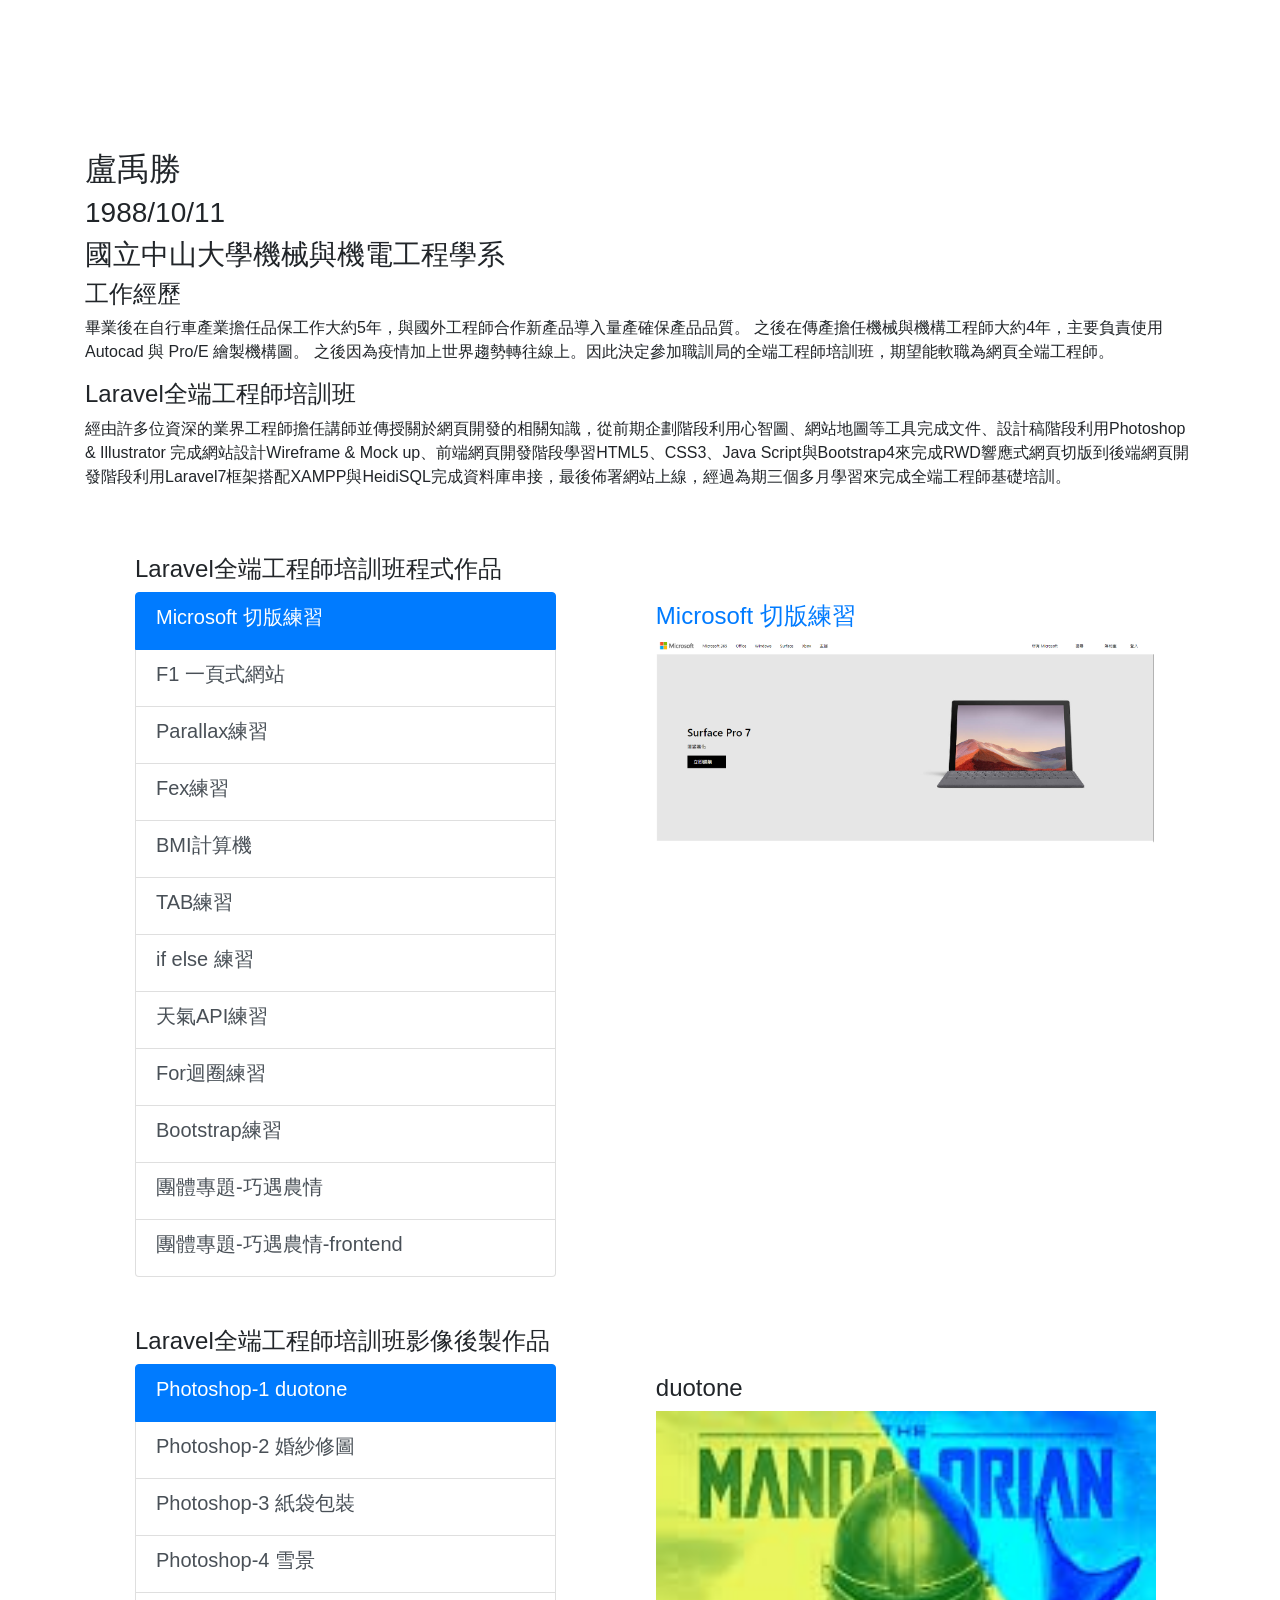
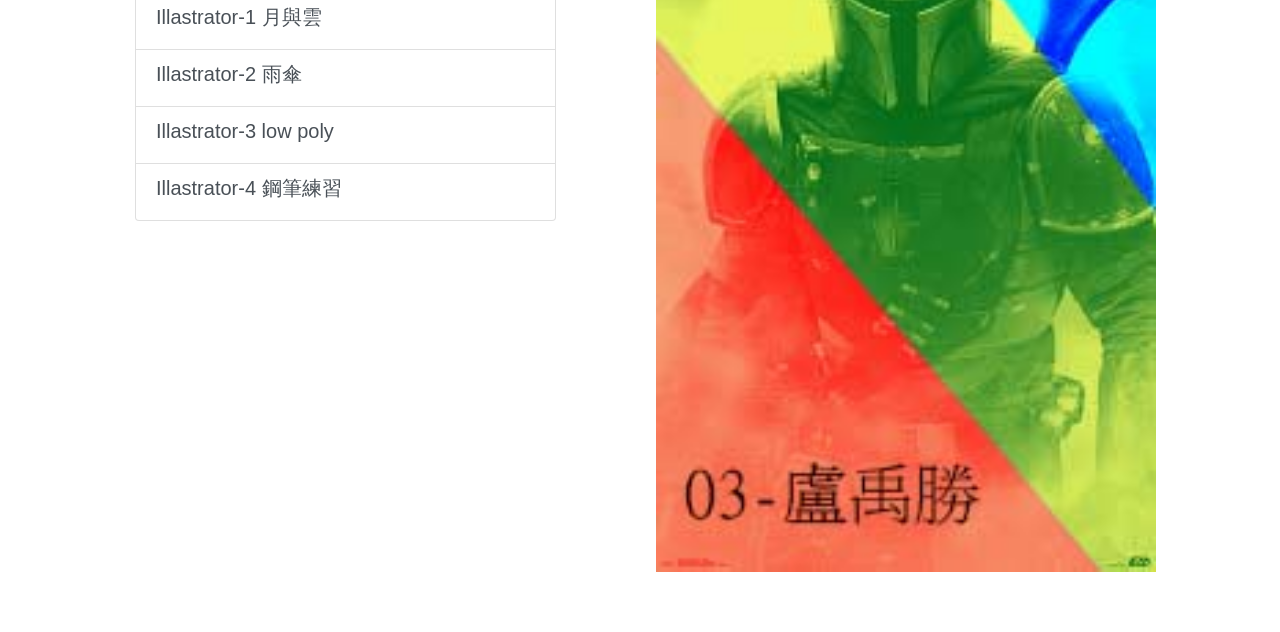
<file: index.html>
<!DOCTYPE html>
<html lang="en">

<head>
    <meta charset="UTF-8">
    <meta http-equiv="X-UA-Compatible" content="IE=edge">
    <meta name="viewport" content="width=device-width, initial-scale=1.0">
    <title>盧禹勝 Louis 作品集</title>

    <!-- Bootstrap 4.6 CSS -->
    <link rel="stylesheet" href="https://cdn.jsdelivr.net/npm/bootstrap@4.6.0/dist/css/bootstrap.min.css"
        integrity="sha384-B0vP5xmATw1+K9KRQjQERJvTumQW0nPEzvF6L/Z6nronJ3oUOFUFpCjEUQouq2+l" crossorigin="anonymous">

    <!-- Font Awsome -->
    <link rel="stylesheet" href="https://pro.fontawesome.com/releases/v5.10.0/css/all.css"
        integrity="sha384-AYmEC3Yw5cVb3ZcuHtOA93w35dYTsvhLPVnYs9eStHfGJvOvKxVfELGroGkvsg+p" crossorigin="anonymous">

    <!-- google Font -->
    <link rel="preconnect" href="https://fonts.googleapis.com">
    <link rel="preconnect" href="https://fonts.gstatic.com" crossorigin>
    <link href="https://fonts.googleapis.com/css2?family=Noto+Serif+TC:wght@700&display=swap" rel="stylesheet">
    <!-- wow.js -->
    <link rel="stylesheet" href="https://cdnjs.cloudflare.com/ajax/libs/animate.css/3.7.2/animate.min.css">

    <!-- index style -->
    <link rel="stylesheet" href="/css/index.css">


</head>

<body>

    <main>

        <div class="banner d-flex justify-content-center">
            <div class="banner-img">
                <!-- <img src="/img/Banner.jpg" alt="" style="max-width: 100%;height: auto;"> -->
            </div>
        </div>

        <div class="container">

            <div class="resume">

                <h2>盧禹勝</h2>
                <h3>1988/10/11</h3>
                <h3>國立中山大學機械與機電工程學系</h3>
                <h4>工作經歷</h4>
                <p>
                    畢業後在自行車產業擔任品保工作大約5年，與國外工程師合作新產品導入量產確保產品品質。
                    之後在傳產擔任機械與機構工程師大約4年，主要負責使用 Autocad 與 Pro/E 繪製機構圖。
                    之後因為疫情加上世界趨勢轉往線上。因此決定參加職訓局的全端工程師培訓班，期望能軟職為網頁全端工程師。
                </p>
                <h4>Laravel全端工程師培訓班</h4>
                <p>經由許多位資深的業界工程師擔任講師並傳授關於網頁開發的相關知識，從前期企劃階段利用心智圖、網站地圖等工具完成文件、設計稿階段利用Photoshop & Illustrator
                    完成網站設計Wireframe & Mock up、前端網頁開發階段學習HTML5、CSS3、Java
                    Script與Bootstrap4來完成RWD響應式網頁切版到後端網頁開發階段利用Laravel7框架搭配XAMPP與HeidiSQL完成資料庫串接，最後佈署網站上線，經過為期三個多月學習來完成全端工程師基礎培訓。
                </p>
            </div>

            <div class="frontend">

                <h4>Laravel全端工程師培訓班程式作品</h4>
                <div class="row no-gutters">
                    <div class="col-lg-5">
                        <div class="list-group" id="list-tab" role="tablist">
                            <a class="list-group-item list-group-item-action active" id="list-Microsoft"
                                data-toggle="list" href="#Microsoft" role="tab">
                                <h5>Microsoft 切版練習</h5>
                            </a>
                            <a class="list-group-item list-group-item-action" id="list-messages-list" data-toggle="list"
                                href="#F1-one-page" role="tab">
                                <h5>F1 一頁式網站</h5>
                            </a>
                            <a class="list-group-item list-group-item-action" id="list-settings-list" data-toggle="list"
                                href="#Parallax" role="tab">
                                <h5>Parallax練習</h5>
                            </a>
                            <a class="list-group-item list-group-item-action" id="list-settings-list" data-toggle="list"
                                href="#Flex" role="tab">
                                <h5>Fex練習</h5>
                            </a>

                            <a class="list-group-item list-group-item-action" id="list-profile-list" data-toggle="list"
                                href="#BMI" role="tab">
                                <h5>BMI計算機</h5>
                            </a>
                            <a class="list-group-item list-group-item-action" id="list-profile-list" data-toggle="list"
                                href="#TAB" role="tab">
                                <h5>TAB練習</h5>
                            </a>
                            <a class="list-group-item list-group-item-action" id="list-profile-list" data-toggle="list"
                                href="#score" role="tab">
                                <h5>if else 練習</h5>
                            </a>
                            <a class="list-group-item list-group-item-action" id="list-profile-list" data-toggle="list"
                                href="#API" role="tab">
                                <h5>天氣API練習</h5>
                            </a>

                            <a class="list-group-item list-group-item-action" id="list-profile-list" data-toggle="list"
                                href="#block-game" role="tab">
                                <h5>For迴圈練習</h5>
                            </a>

                            <a class="list-group-item list-group-item-action" id="list-profile-list" data-toggle="list"
                                href="#bootstrap" role="tab">
                                <h5>Bootstrap練習</h5>
                            </a>

                            <a class="list-group-item list-group-item-action" id="list-profile-list" data-toggle="list"
                                href="#team-project" role="tab">
                                <h5>團體專題-巧遇農情</h5>
                            </a>

                            <a class="list-group-item list-group-item-action" id="list-profile-list" data-toggle="list"
                                href="#team-project-frontend" role="tab">
                                <h5>團體專題-巧遇農情-frontend</h5>
                            </a>

                        </div>
                    </div>
                    <div class="col-lg-5 links">
                        <div class="tab-content" id="nav-tabContent">
                            <div class="link tab-pane fade show active" id="Microsoft" role="tabpanel"
                                aria-labelledby="list-Microsoft">
                                <a href="https://louis5628.github.io/20210413-Microsoft 切版.html">
                                    <h4>Microsoft 切版練習</h4>
                                    <img src="/img/Microsoft.PNG" alt="">
                                </a>
                            </div>

                            <div class="link tab-pane fade" id="F1-one-page" role="tabpanel"
                                aria-labelledby="list-messages-list">
                                <a href="https://louis5628.github.io/F1-one page website.html">
                                    <h4>F1 一頁式網站</h4>
                                    <img src="/img/f1-website.PNG" alt="">
                                </a>
                            </div>
                            <div class="link tab-pane fade" id="Parallax" role="tabpanel"
                                aria-labelledby="list-settings-list">
                                <a href="https://louis5628.github.io/parallax-practice.html">
                                    <h4>Parallax練習</h4>
                                    <img src="/img/Parallax-practice.PNG" alt="">
                                </a>
                            </div>
                            <div class="link tab-pane fade" id="Flex" role="tabpanel"
                                aria-labelledby="list-settings-list">
                                <a href="https://louis5628.github.io/twitch-flex-practice.html">
                                    <h4>Flex練習</h4>
                                    <img src="/img/twitch.PNG" alt="">
                                </a>
                            </div>

                            <div class="link tab-pane fade" id="BMI" role="tabpanel"
                                aria-labelledby="list-profile-list"><a
                                    href="https://louis5628.github.io/2021-04-15-BMI.html">
                                    <h4>BMI計算機</h4>
                                    <img src="/img/BMI.PNG" alt="">
                                </a>
                            </div>

                            <div class="link tab-pane fade" id="TAB" role="tabpanel"
                                aria-labelledby="list-profile-list"><a
                                    href="https://louis5628.github.io/javascript-practice-tab.html">
                                    <h4>TAB練習</h4>
                                    <img src="/img/TAB.PNG" alt="">
                                </a>
                            </div>

                            <div class="link tab-pane fade" id="score" role="tabpanel"
                                aria-labelledby="list-profile-list">
                                <a href="https://louis5628.github.io/javascript-practice-if-else-score.html">
                                    <h4>if else 練習</h4>
                                    <img src="/img/score.PNG" alt="">
                                </a>
                            </div>

                            <div class="link tab-pane fade" id="API" role="tabpanel"
                                aria-labelledby="list-profile-list">
                                <a href="https://louis5628.github.io/javascript-practice-weather-api.html">
                                    <h4>天氣API練習</h4>
                                    <img src="/img/weather-api.PNG" alt="">
                                </a>
                            </div>

                            <div class="link tab-pane fade" id="block-game" role="tabpanel"
                                aria-labelledby="list-profile-list">
                                <a href="https://louis5628.github.io/javascript-practice-block-game.html">
                                    <h4>For迴圈練習</h4>
                                    <img src="/img/block-game.PNG" alt="">
                                </a>
                            </div>

                            <div class="link tab-pane fade" id="bootstrap" role="tabpanel"
                                aria-labelledby="list-profile-list">
                                <a href="https://louis5628.github.io/bootstrap-digipack-index.html">
                                    <h4>Bootstrap練習</h4>
                                    <img src="/img/bootstrap.PNG" alt="">
                                </a>
                            </div>


                            <div class="link tab-pane fade" id="team-project" role="tabpanel"
                                aria-labelledby="list-profile-list">
                                <a href="https://110-03-sunyehfy-chomeet.dev-hub.io/">
                                    <h4>團體專題-巧遇農情</h4>
                                    <img src="/img/chomeet.PNG" alt="">
                                </a>
                            </div>

                            <div class="link tab-pane fade" id="team-project-frontend" role="tabpanel"
                                aria-labelledby="list-profile-list">
                                <a href="https://louis5628.github.io/CHOMEET/index.html">
                                    <h4>團體專題-巧遇農情</h4>
                                    <img src="/img/chomeet.PNG" alt="">
                                </a>
                            </div>
                        </div>
                    </div>
                </div>
            </div>

            <div class="adobe">
                <h4>Laravel全端工程師培訓班影像後製作品</h4>
                <div class="row no-gutters">
                    <div class="col-lg-5">
                        <div class="list-group" id="list-tab" role="tablist">
                            <a class="list-group-item list-group-item-action active" id="list-Microsoft"
                                data-toggle="list" href="#p-1" role="tab">
                                <h5>Photoshop-1 duotone</h5>
                            </a>
                            <a class="list-group-item list-group-item-action" id="list-messages-list" data-toggle="list"
                                href="#p-2" role="tab">
                                <h5>Photoshop-2 婚紗修圖</h5>
                            </a>
                            <a class="list-group-item list-group-item-action" id="list-settings-list" data-toggle="list"
                                href="#p-3" role="tab">
                                <h5>Photoshop-3 紙袋包裝</h5>
                            </a>
                            <a class="list-group-item list-group-item-action" id="list-settings-list" data-toggle="list"
                                href="#p-4" role="tab">
                                <h5>Photoshop-4 雪景</h5>
                            </a>

                            <a class="list-group-item list-group-item-action" id="list-profile-list" data-toggle="list"
                                href="#a-1" role="tab">
                                <h5>Illastrator-1 月與雲</h5>
                            </a>
                            <a class="list-group-item list-group-item-action" id="list-profile-list" data-toggle="list"
                                href="#a-2" role="tab">
                                <h5>Illastrator-2 雨傘</h5>
                            </a>
                            <a class="list-group-item list-group-item-action" id="list-profile-list" data-toggle="list"
                                href="#a-3" role="tab">
                                <h5>Illastrator-3 low poly</h5>
                            </a>
                            <a class="list-group-item list-group-item-action" id="list-profile-list" data-toggle="list"
                                href="#a-4" role="tab">
                                <h5>Illastrator-4 鋼筆練習</h5>
                            </a>
                        </div>
                    </div>
                    <div class="col-lg-5 links">
                        <div class="tab-content" id="nav-tabContent">
                            <div class="link tab-pane fade show active" id="p-1" role="tabpanel"
                                aria-labelledby="list-Microsoft">
                                <h4>duotone</h4>
                                <img src="/img/photoshop/2021-04-30-duotone-03-盧禹勝.jpg" alt="">
                            </div>

                            <div class="link tab-pane fade" id="p-2" role="tabpanel"
                                aria-labelledby="list-messages-list">
                                <h4>婚紗修圖</h4>
                                <img src="/img/photoshop/2021-04-30-婚紗修圖-03-盧禹勝.jpg" alt="">
                            </div>
                            <div class="link tab-pane fade" id="p-3" role="tabpanel"
                                aria-labelledby="list-settings-list">

                                <h4>紙袋包裝</h4>
                                <img src="/img/photoshop/2021-04-30-紙袋包裝-03-盧禹勝.jpg" alt="">

                            </div>
                            <div class="link tab-pane fade" id="p-4" role="tabpanel"
                                aria-labelledby="list-settings-list">
                                <h4>雪景</h4>
                                <img src="/img/photoshop/2021-05-03-雪景-03-盧禹勝.jpg" alt="">
                            </div>

                            <div class="link tab-pane fade" id="a-1" role="tabpanel"
                                aria-labelledby="list-profile-list">
                                <h4>月與雲</h4>
                                <img src="/img/AI/2021-05-04-月與雲-03-盧禹勝_工作區域 1.jpg" alt="">

                            </div>

                            <div class="link tab-pane fade" id="a-2" role="tabpanel"
                                aria-labelledby="list-profile-list">
                                <h4>雨傘</h4>
                                <img src="/img/AI/2021-05-04-雨傘-03-盧禹勝.jpg" alt="">

                            </div>

                            <div class="link tab-pane fade" id="a-3" role="tabpanel"
                                aria-labelledby="list-profile-list">

                                <h4>low poly</h4>
                                <img src="/img/AI/2021-05-05-low poly_工作區域 1.jpg" alt="">

                            </div>

                            <div class="link tab-pane fade" id="a-4" role="tabpanel"
                                aria-labelledby="list-profile-list">

                                <h4>鋼筆練習</h4>
                                <img src="/img/AI/2021-05-07-pen tool-03-盧禹勝_工作區域 1.jpg" alt="">

                            </div>
                        </div>
                    </div>
                </div>

            </div>

        </div>


    </main>










    <!-- Bootstrap 4.6 JS -->
    <script src="https://code.jquery.com/jquery-3.5.1.slim.min.js"
        integrity="sha384-DfXdz2htPH0lsSSs5nCTpuj/zy4C+OGpamoFVy38MVBnE+IbbVYUew+OrCXaRkfj"
        crossorigin="anonymous"></script>
    <script src="https://cdn.jsdelivr.net/npm/popper.js@1.16.1/dist/umd/popper.min.js"
        integrity="sha384-9/reFTGAW83EW2RDu2S0VKaIzap3H66lZH81PoYlFhbGU+6BZp6G7niu735Sk7lN"
        crossorigin="anonymous"></script>
    <script src="https://cdn.jsdelivr.net/npm/bootstrap@4.6.0/dist/js/bootstrap.min.js"
        integrity="sha384-+YQ4JLhjyBLPDQt//I+STsc9iw4uQqACwlvpslubQzn4u2UU2UFM80nGisd026JF"
        crossorigin="anonymous"></script>

    <!-- wow.js -->
    <script src="https://cdnjs.cloudflare.com/ajax/libs/wow/1.1.2/wow.min.js"></script>

    <script>

        // activate wow.js
        new WOW().init();

    </script>


</body>

</html>
</file>
<file: css/index.css>
.container .resume {
  padding: 150px 0px 50px;
}

.container .frontend {
  padding: 0px 50px;
}

.container .frontend .links {
  margin-left: 100px;
}

.container .frontend .links .link {
  padding: 10px 0;
}

.container .frontend .links .link img {
  width: 500px;
  height: auto;
}

.container .adobe {
  padding: 50px 50px;
}

.container .adobe .links {
  margin-left: 100px;
}

.container .adobe .links .link {
  padding: 10px 0;
}

.container .adobe .links .link img {
  width: 500px;
  height: auto;
}
/*# sourceMappingURL=index.css.map */
</file>
